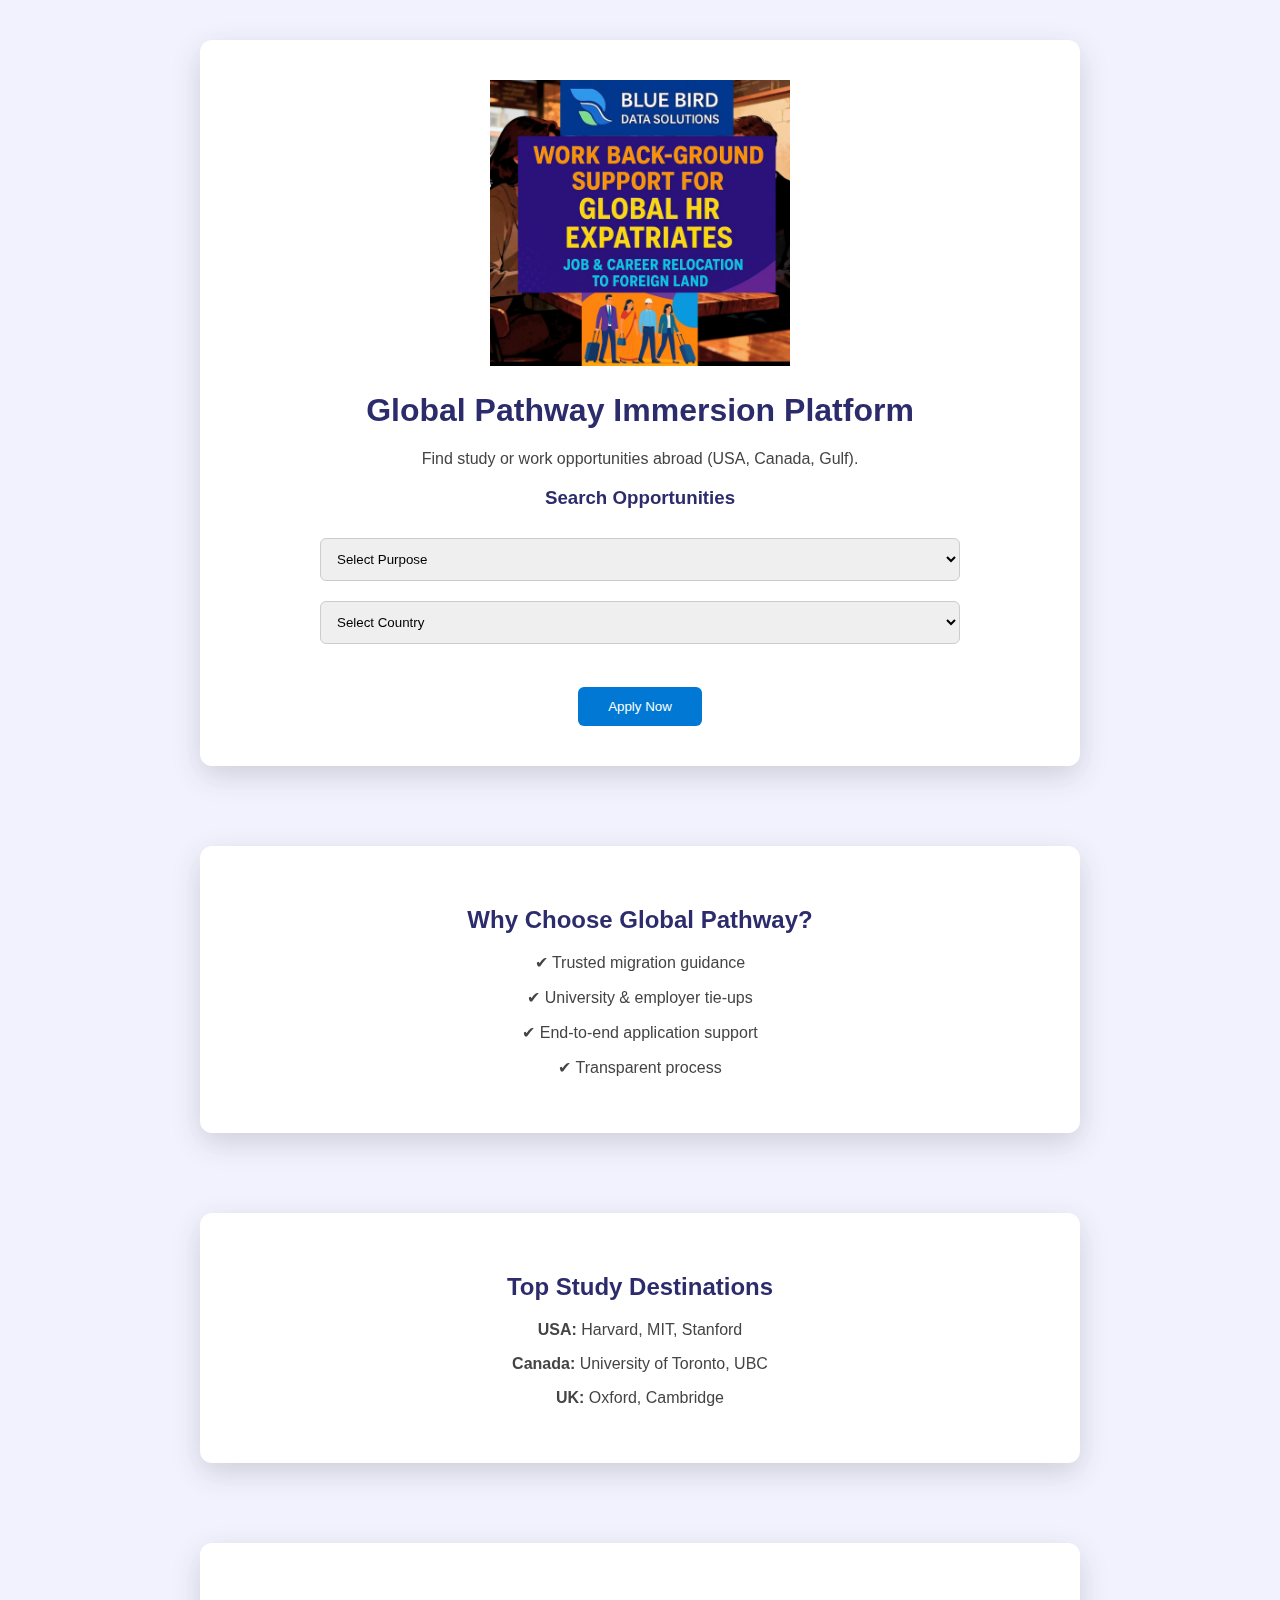
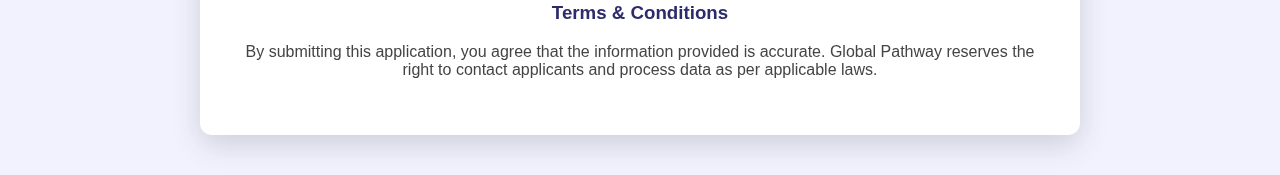
<file: index.html>
﻿<!DOCTYPE html>
<html lang="en">
<head>
    <meta charset="UTF-8">
    <title>Global Pathway Immersion Platform</title>
    <link rel="stylesheet" href="style.css">
</head>

<body>

    <!-- MAIN CONTENT -->
    <section class="content-section">
        <div class="main-content">

            <!-- IMAGE FIXED AND VISIBLE -->
            <img src="images/background.png" alt="test image" width="300">

            <h1>Global Pathway Immersion Platform</h1>
            <p>Find study or work opportunities abroad (USA, Canada, Gulf).</p>

            <h3>Search Opportunities</h3>

            <select>
                <option>Select Purpose</option>
                <option>Study</option>
                <option>Work</option>
            </select>

            <select>
                <option>Select Country</option>
                <option>USA</option>
                <option>Canada</option>
                <option>Gulf</option>
            </select>

            <br><br>

            <a href="apply.html">
                <button class="primary-btn">Apply Now</button>
            </a>

        </div>
    </section>

    <!-- WHY CHOOSE US -->
    <section class="content-section">
        <div class="main-content">
            <h2>Why Choose Global Pathway?</h2>
            <p>✔ Trusted migration guidance</p>
            <p>✔ University & employer tie-ups</p>
            <p>✔ End-to-end application support</p>
            <p>✔ Transparent process</p>
        </div>
    </section>

    <!-- TOP UNIVERSITIES -->
    <section class="content-section">
        <div class="main-content">
            <h2>Top Study Destinations</h2>
            <p><b>USA:</b> Harvard, MIT, Stanford</p>
            <p><b>Canada:</b> University of Toronto, UBC</p>
            <p><b>UK:</b> Oxford, Cambridge</p>
        </div>
    </section>

    <!-- TERMS & CONDITIONS -->
    <section class="content-section">
        <div class="main-content">
            <h3>Terms & Conditions</h3>
            <p>
                By submitting this application, you agree that the information
                provided is accurate. Global Pathway reserves the right to
                contact applicants and process data as per applicable laws.
            </p>
        </div>
    </section>

</body>
</html>
</file>
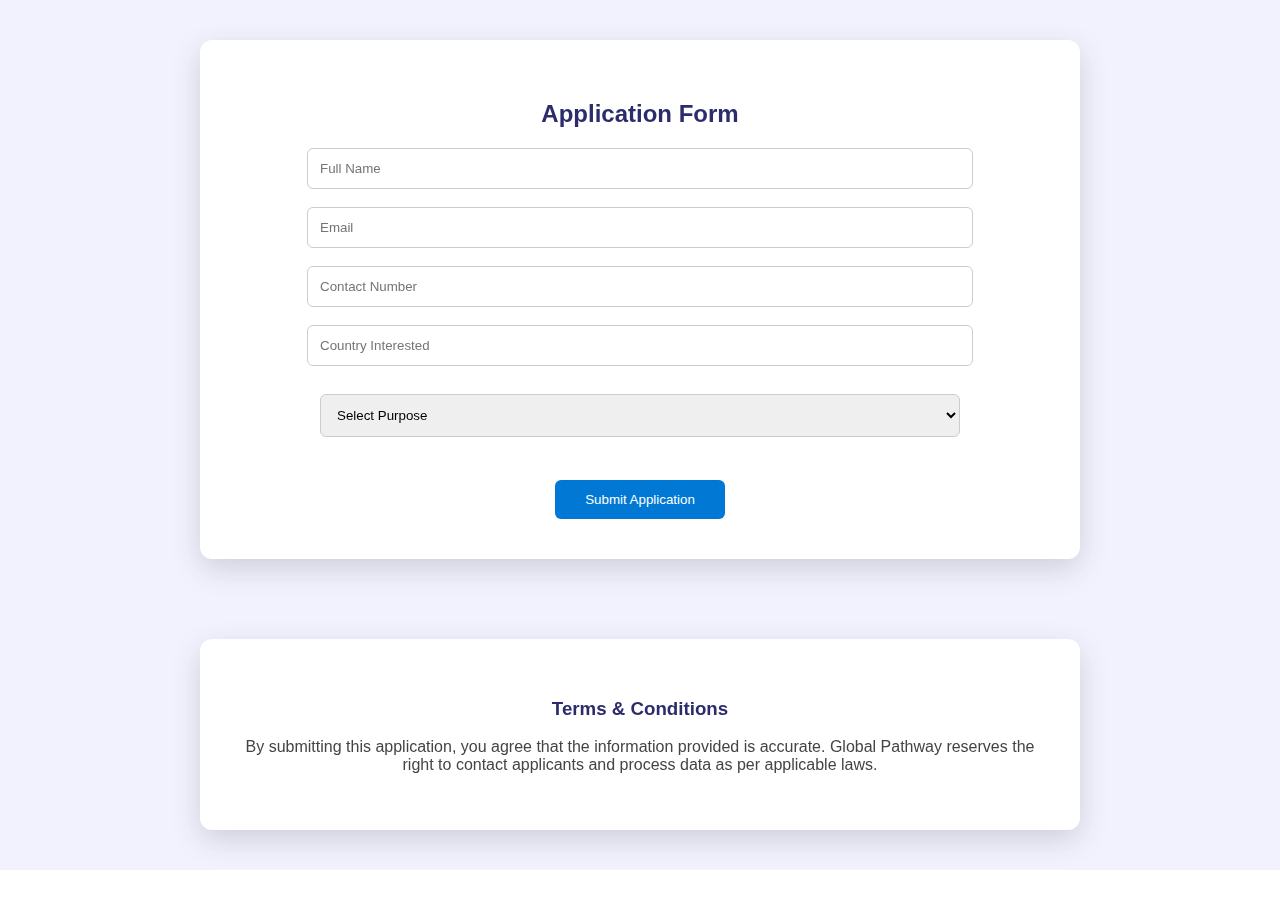
<file: apply.html>
﻿<!DOCTYPE html>
<html>
<head>
    <title>Apply</title>
    <link rel="stylesheet" href="style.css">
</head>

<body>

    <section class="content-section">
        <div class="main-content">

            <h2>Application Form</h2>

            <form onsubmit="submitApplication(event)">

                <input type="text" id="name" placeholder="Full Name" required><br><br>
                <input type="email" id="email" placeholder="Email" required><br><br>
                <input type="tel" id="phone" placeholder="Contact Number" required><br><br>

                <input type="text" id="country" placeholder="Country Interested" required><br><br>

                <select id="purpose" onchange="toggleFields()" required>
                    <option value="">Select Purpose</option>
                    <option value="study">Study</option>
                    <option value="work">Work</option>
                </select><br><br>

                <!-- STUDY FIELDS -->
                <div id="studyFields" style="display:none;">
                    <input type="text" id="course" placeholder="Course Interested"><br><br>
                </div>

                <!-- WORK FIELDS -->
                <div id="workFields" style="display:none;">
                    <input type="text" id="jobTitle" placeholder="Job Title"><br><br>
                </div>

                <button class="primary-btn" type="submit">
                    Submit Application
                </button>
            </form>

        </div>
    </section>

    <!-- RESULT SECTION (DYNAMIC) -->
    <section class="content-section" id="resultSection" style="display:none;">
        <div class="main-content">
            <h3 id="resultTitle"></h3>
            <p id="resultContent"></p>
        </div>
    </section>

    <!-- TERMS -->
    <section class="content-section">
        <div class="main-content">
            <h3>Terms & Conditions</h3>
            <p>
                By submitting this application, you agree that the information
                provided is accurate. Global Pathway reserves the right to
                contact applicants and process data as per applicable laws.
            </p>
        </div>
    </section>

    <script src="app.js"></script>
</body>
</html>
</file>
<file: style.css>
﻿/* first commit */
html, body {
    margin: 0;
    padding: 0;
    font-family: Arial, sans-serif;
}

/* HERO IMAGE */
.hero {
    height: 100vh;
    background: url("/images/background.png") no-repeat center center;
    background-size: contain;
    background-color: #000;
}

/* CONTENT SECTION */
/* DARK BLUE BLURRED BACKGROUND FOR ALL SECTIONS */
.content-section {
    position: relative;
    background: rgba(10, 20, 60, 0.85); /* dark blue */
    backdrop-filter: blur(10px);
    -webkit-backdrop-filter: blur(10px);
    padding: 40px 0;
}
/* WHITE BOX */
.main-content {
    background: white;
    max-width: 800px;
    margin: auto;
    padding: 40px;
    border-radius: 12px;
    text-align: center;
    box-shadow: 0 10px 30px rgba(0,0,0,0.15);
}

select {
    padding: 10px;
    margin: 10px;
    width: 200px;
}

.primary-btn {
    padding: 12px 30px;
    background-color: #0078d4;
    color: white;
    border: none;
    border-radius: 6px;
    cursor: pointer;
}

    .primary-btn:hover {
        background-color: #005fa3;
    }
/* SINGLE COLOR BLURRED BACKGROUND FOR ALL SECTIONS */
.content-section {
    position: relative;
    background: rgba(240, 240, 255, 0.85); /* dark bluish tone */
    backdrop-filter: blur(8px);
    padding: 40px 0;
}
.main-content {
    position: relative;
    z-index: 1;
}
h1, h2, h3 {
    color: #2c2c6c;
}

p {
    color: #444;
}

select, input {
    width: 80%;
    padding: 12px;
    border-radius: 6px;
    border: 1px solid #ccc;
}

button {
    margin-top: 15px;
}
</file>
